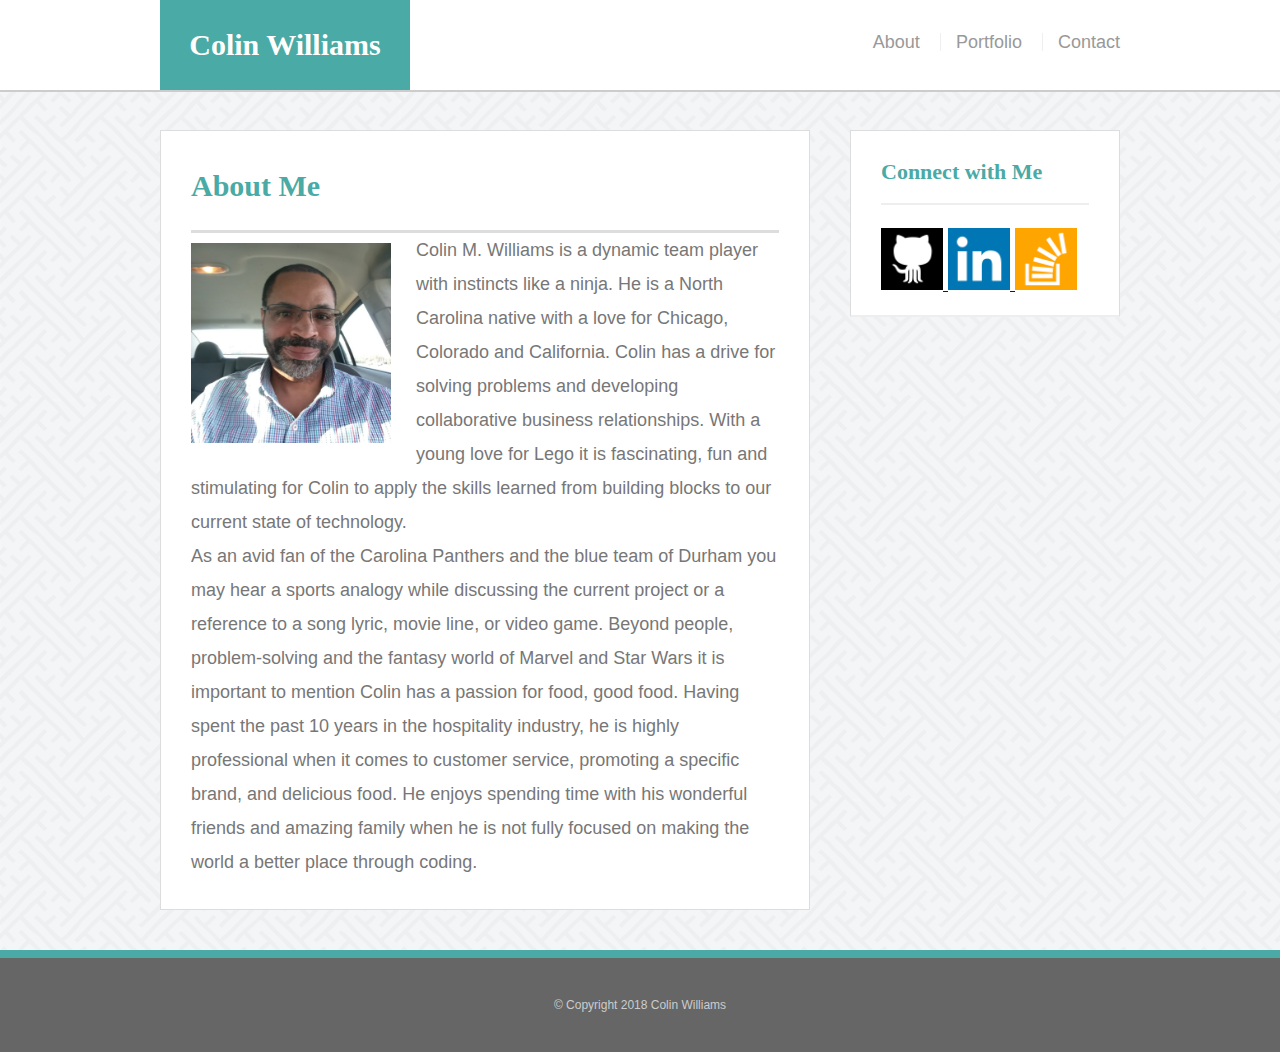
<file: index.html>
<!DOCTYPE HTML>
<HTML lang="en-us">

<HEAD>
	<TITLE>About Me</TITLE>
	<META charset="UTF-8">
	<link rel="stylesheet" type="text/css" href="assets/css/reset.css">
	<link rel="stylesheet" type="text/css" href="assets/css/style.css">
</HEAD>

<BODY>
	<header id="masthead">
		<div class="container">
			<a href="index.html" id="logo">Colin Williams</a>
			<nav>
				<a href="index.html">About</a>
				<a href="portfolio.html">Portfolio</a>
				<a href="contact.html">Contact</a>
			</nav>
		</div>
	</header>

	<div id="main-container" class="container">
		<section class="main-section">
			<h1>About Me</h1>

			<img src="assets/images/profile-image.jpg" class="auth-image">

			<p>Colin M. Williams is a dynamic team player with instincts like a ninja. He is a North Carolina native with a love for
				Chicago, Colorado and California. Colin has a drive for solving problems and developing collaborative business relationships.
				With a young love for Lego it is fascinating, fun and stimulating for Colin to apply the skills learned from building
				blocks to our current state of technology.</p>

			<p>As an avid fan of the Carolina Panthers and the blue team of Durham you may hear a sports analogy while discussing the
				current project or a reference to a song lyric, movie line, or video game. Beyond people, problem-solving and the fantasy
				world of Marvel and Star Wars it is important to mention Colin has a passion for food, good food. Having spent the past
				10 years in the hospitality industry, he is highly professional when it comes to customer service, promoting a specific
				brand, and delicious food. He enjoys spending time with his wonderful friends and amazing family when he is not fully
				focused on making the world a better place through coding.</p>
		</section>

		<section class="sidebar">
			<div id="connect">
				<h2>Connect with Me</h2>

				<a href="https://github.com/colin-m-williams" target="_blank">
					<img src="assets/images/if_github_401441.png" class="social" alt="Github">
				</a>
				<a href="https://www.linkedin.com/in/colin-williams-b4b85014a/" target="_blank">
					<img src="assets/images/if_social-linkedin-square1_771369.png" class="social" alt="LinkedIn">
				</a>
				<a href="https://stackoverflow.com/users/9190485/c-williams" target="_blank">
					<img src="assets/images/if_stackoverflow_273179.png" class="social" alt="Stack Overflow">
				</a>
			</div>
		</section>
	</div>

	<footer>
		&copy; Copyright 2018 Colin Williams
	</footer>

</BODY>

</HTML>
</file>
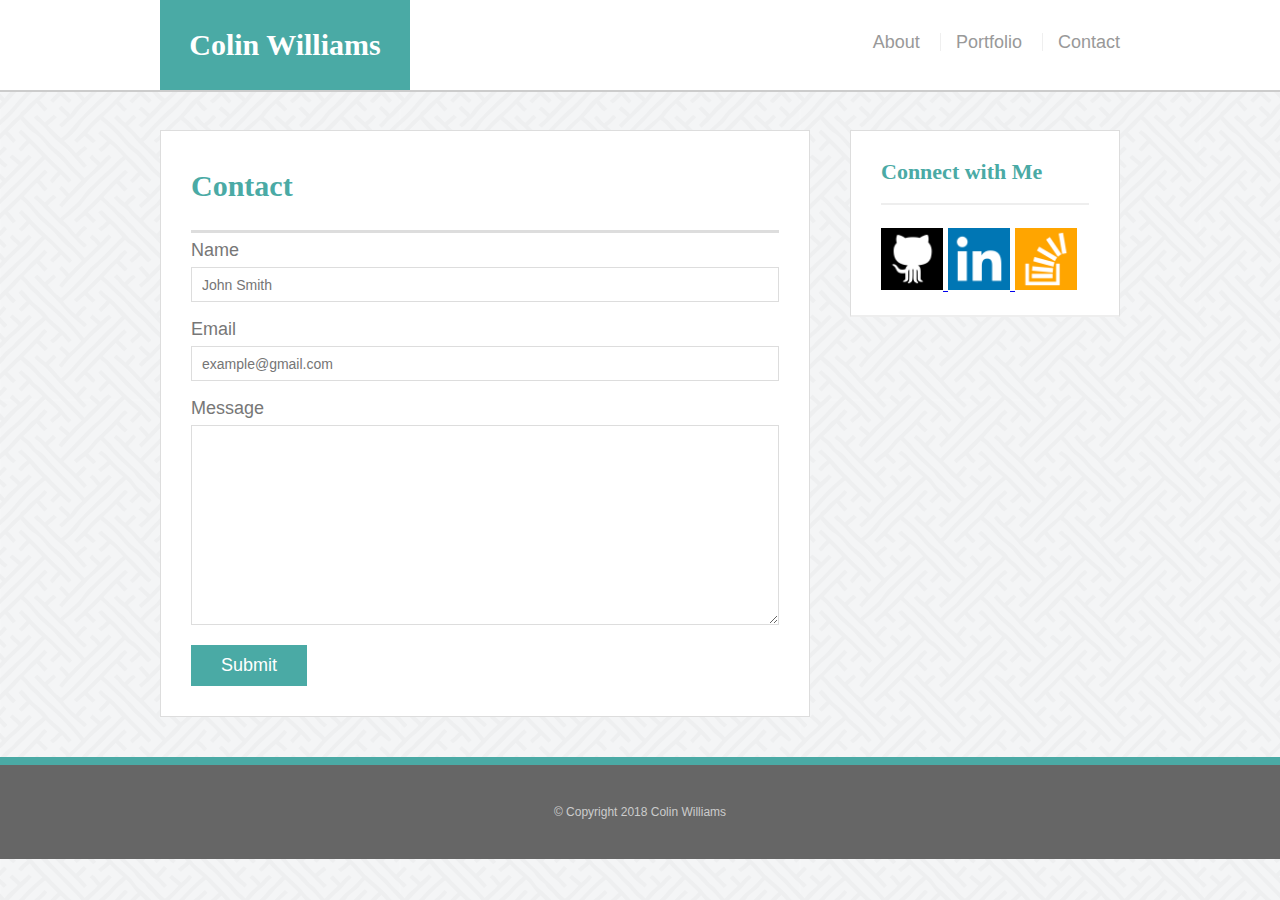
<file: contact.html>
<!DOCTYPE HTML>
<HTML lang="en-us">

<HEAD>
	<TITLE>Contact</TITLE>
	<META charset="UTF-8">
	<link rel="stylesheet" type="text/css" href="assets/css/reset.css">
	<link rel="stylesheet" type="text/css" href="assets/css/style.css">
</HEAD>

<BODY>
	<header id="masthead">
		<div class="container">
			<a href="index.html" id="logo">Colin Williams</a>
			<nav>
				<a href="index.html">About</a>
				<a href="portfolio.html">Portfolio</a>
				<a href="contact.html">Contact</a>
			</nav>
		</div>
	</header>

	<div id="main-container" class="container">
		<section class="main-section">
			<h1>Contact</h1>

			<form id="contact-form">
				<ul>
					<li>
						<label for="name">Name</label>
						<input type="text" name="name" id="name" placeholder="John Smith" required="required">
					</li>
					<li>
						<label for="email">Email</label>
						<input type="email" name="email" id="email" placeholder="example@gmail.com" required="required">
					</li>
					<li>
						<label for="message">Message</label>
						<textarea id="message" name="message" required="required"></textarea>
					</li>
				</ul>
				<input type="submit" name="submit">
			</form>

		</section>

		<section class="sidebar">
			<div id="connect">
				<h2>Connect with Me</h2>

				<a href="https://github.com/colin-m-williams" target="_blank">
					<img src="assets/images/if_github_401441.png" class="social" alt="Github">
				</a>
				<a href="https://www.linkedin.com/in/colin-williams-b4b85014a/" target="_blank">
					<img src="assets/images/if_social-linkedin-square1_771369.png" class="social" alt="LinkedIn">
				</a>
				<a href="https://stackoverflow.com/users/9190485/c-williams" target="_blank">
					<img src="assets/images/if_stackoverflow_273179.png" class="social" alt="Stack Overflow">
				</a>
			</div>
		</section>
	</div>

	<footer>
		&copy; Copyright 2018 Colin Williams
	</footer>

</BODY>

</HTML>
</file>
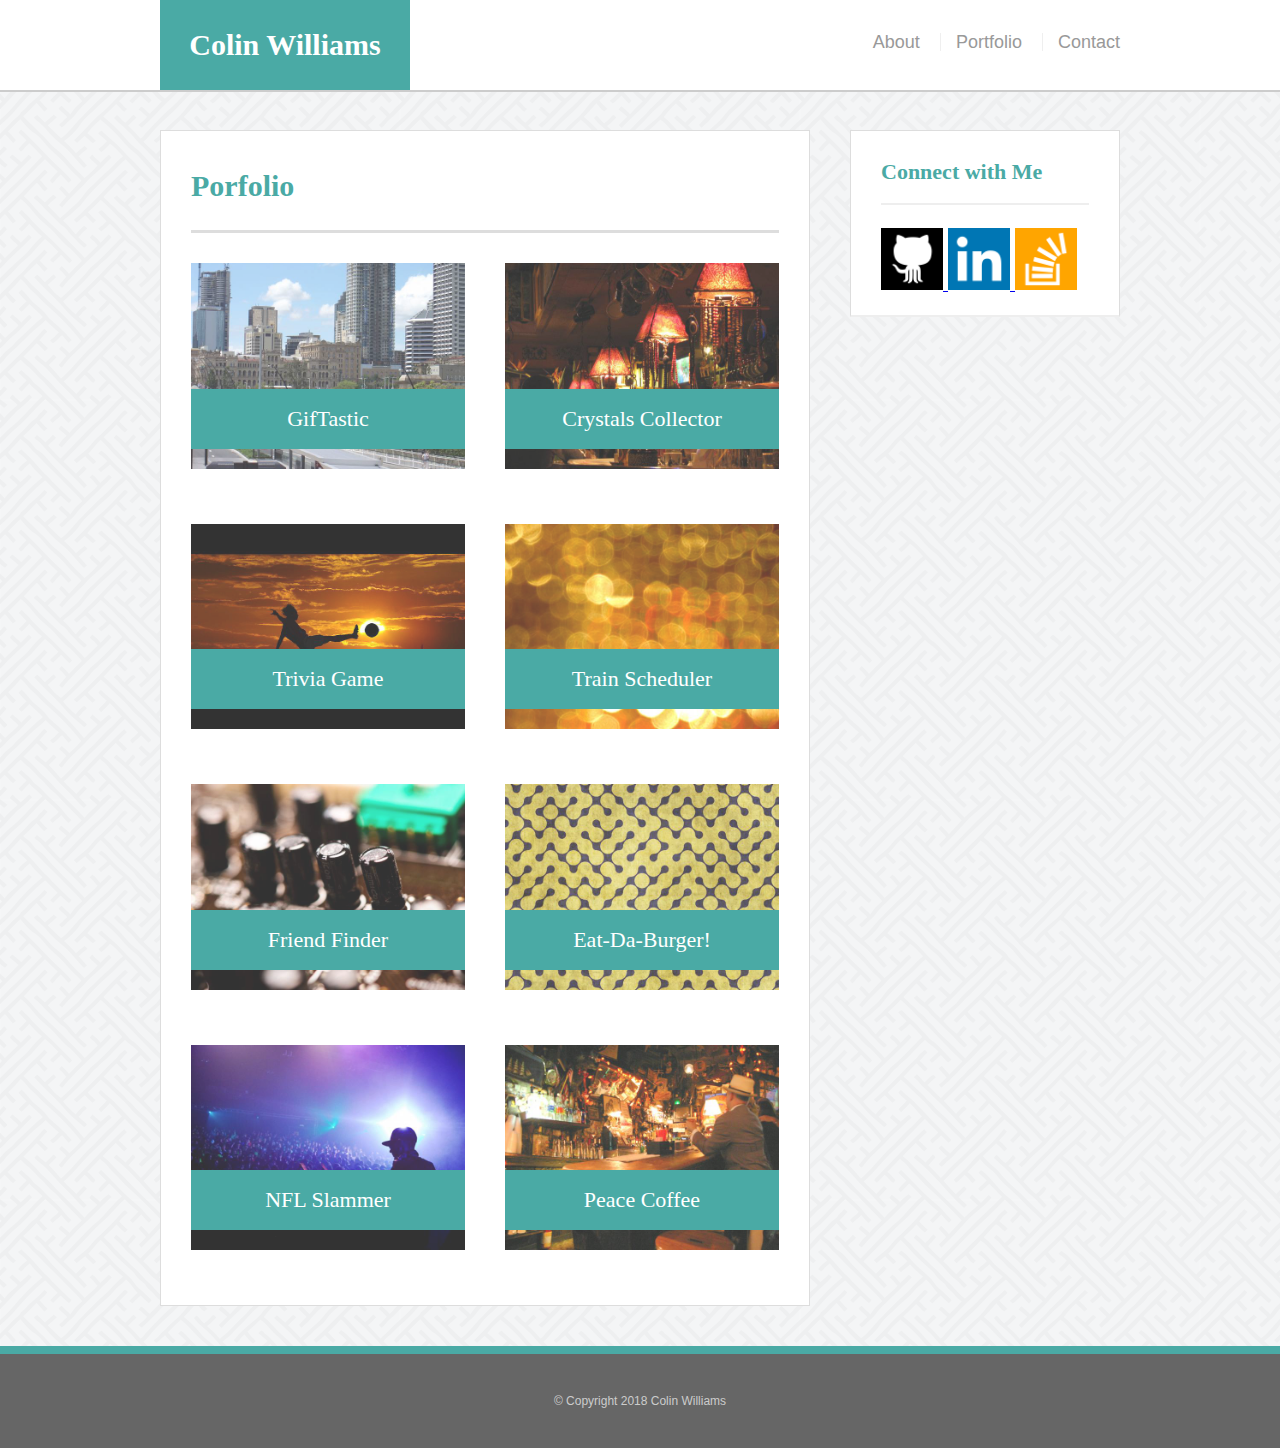
<file: portfolio.html>
<!DOCTYPE HTML>
<HTML lang="en-us">

<HEAD>
	<TITLE>Porfolio</TITLE>
	<META charset="UTF-8">
	<link rel="stylesheet" type="text/css" href="assets/css/reset.css">
	<link rel="stylesheet" type="text/css" href="assets/css/style.css">
</HEAD>

<BODY>
	<header id="masthead">
		<div class="container">
			<a href="index.html" id="logo">Colin Williams</a>
			<nav>
				<a href="index.html">About</a>
				<a href="portfolio.html">Portfolio</a>
				<a href="contact.html">Contact</a>
			</nav>
		</div>
	</header>

	<div id="main-container" class="container">
		<section class="main-section">
			<h1>Porfolio</h1>

			<div class="work">
				<img src="assets/images/project-1.jpg" class="auth-image" alt="Hangman">
				<a href="https://colin-m-williams.github.io/GifTastic/" target="_blank">
					<h3>GifTastic</h3>
				</a>
			</div>
			<div class="work">
				<img src="assets/images/project-2.jpg" class="auth-image" alt="Crystals Collector">
				<a href="https://colin-m-williams.github.io/week-4-game/" target="_blank">
					<h3>Crystals Collector</h3>
				</a>
			</div>
			<div class="work">
				<img src="assets/images/project-3.jpg" class="auth-image" alt="Trivia Game">
				<a href="https://colin-m-williams.github.io/TriviaGame/" target="_blank">
					<h3>Trivia Game</h3>
				</a>
			</div>
			<div class="work">
				<img src="assets/images/project-8.jpg" class="auth-image" alt="Train Scheduler">
				<a href="https://colin-m-williams.github.io/Train-Scheduler/" target="_blank">
					<h3>Train Scheduler</h3>
				</a>
			</div>
			<div class="work">
				<img src="assets/images/project-4.jpg" class="auth-image" alt="Friend Finder">
				<a href="https://fierce-plains-21938.herokuapp.com/" target="_blank">
					<h3>Friend Finder</h3>
				</a>
			</div>
			<div class="work">
				<img src="assets/images/project-7.jpg" class="auth-image" alt="Eat-Da-Burger!">
				<a href="https://afternoon-journey-42499.herokuapp.com/index" target="_blank">
					<h3>Eat-Da-Burger!</h3>
				</a>
			</div>
			<div class="work">
				<img src="assets/images/project-5.jpg" class="auth-image" alt="NFL Slammer">
				<a href="https://bh68484.github.io/Project1" target="_blank">
					<h3>NFL Slammer</h3>
				</a>
			</div>
			<div class="work">
				<img src="assets/images/project-6.jpg" class="auth-image" alt="Peace Coffee">
				<a href="https://thawing-badlands-69910.herokuapp.com/" target="_blank">
					<h3>Peace Coffee</h3>
				</a>
			</div>

		</section>

		<section class="sidebar">
			<div id="connect">
				<h2>Connect with Me</h2>

				<a href="https://github.com/colin-m-williams" target="_blank">
					<img src="assets/images/if_github_401441.png" class="social" alt="Github">
				</a>
				<a href="https://www.linkedin.com/in/colin-williams-b4b85014a/" target="_blank">
					<img src="assets/images/if_social-linkedin-square1_771369.png" class="social" alt="LinkedIn">
				</a>
				<a href="https://stackoverflow.com/users/9190485/c-williams" target="_blank">
					<img src="assets/images/if_stackoverflow_273179.png" class="social" alt="Stack Overflow">
				</a>
			</div>
		</section>
	</div>

	<footer>
		&copy; Copyright 2018 Colin Williams
	</footer>

</BODY>

</HTML>
</file>
<file: assets/css/style.css>
* {
	box-sizing: border-box;
}

body {
	background: url('../images/sayagata-400px.png');
	font-size: 18px;
	line-height: 34px;
	font-family: 'Arial', 'Helvetica Neue', Helvetica, sans-serif;
	color: #777;
}

.container {
	width: 100%;
	max-width: 960px;
	margin: 0 auto;
	clear: both;
}

h1, h2, h3, p {
	,margin-bottom: 20px;
}

p:last-child {
	margin-bottom: 0;
}

h1, h2, h3 {
	font-family: 'Georgia', Times, Times New Roman, serif;
	font-weight: 700;
	color: #4aaaa5;
}

h1 {
	font-size: 30px;
	line-height: 49px;
	border-bottom: 3px solid #ddd;
	padding-bottom: 20px;
} 

h2, h3 {
	font-size: 22px;
} 

/*header*/

#masthead {
	background: #fff;
	margin: 0 0 30px;
	z-index: 99;
	color: #fff;
	overflow: auto;
	border-bottom: 2px solid #ccc;
	position: fixed;
	width: 100%;
}

#logo {
	width: 250px;
	height: 90px;
	background: #4aaaa5;
	float: left;
	font-family: 'Georgia', Times, Times New Roman, serif;
	text-align: center;
	line-height: 90px;
	color: #fff;
	font-weight: 700;
	font-size: 30px;
	text-decoration: none;
}

nav {
	float: right;
	margin-top: 25px;
}

nav a {
	color: #999;
	text-decoration: none;
	margin-left: 15px;
	display: inline-block;
	border-left: 1px solid #efefef;
	padding-left: 15px;
	line-height: 18px;
}

nav a:first-child {
	border-left: 0 none;
}

/*main*/

#main-container {
	padding-top: 130px;
}

.main-section {
	background: #fff;
	padding: 30px;
	margin: 0 0 40px 0;
	width: 100%;
	max-width: 650px;
	float: left;
	border: 1px solid #ddd;
}

.auth-image {
	width: 200px;
	height: auto;
	margin-top: 10px;
	float: left;
	margin-right: 25px;
}

/*sidebar*/
.sidebar {
	background: #fff;
	padding: 30px;
	width: 100%;
	max-width: 270px;
	float: right;
	border: 1px solid #ddd;
	margin-bottom: 20px;
}

h3, .sidebar, h2 {
	border-bottom: 2px solid #eee;
	padding-bottom: 20px;
	margin-bottom: 15px;
	line-height: 22px;
}

.social {
	width: 62px;
	height: 62px;
	margin-top: 8px;
	margin-right: 5px;
}

.social:last-child {
	margin-right: 0;
}

/*footer*/
footer {
	background: #666;
	color: #fff;
	padding: 30px 0;
	clear: both;
	border-top: 8px solid #4aaaa5;
	color: #ccc;
	font-size: 12px;
	text-align: center;
	width: 100%;
}

/*portfolio*/
.work {
	width: 274px;
	overflow: auto;
	position: relative;
	float: left;
	margin: 20px 0 25px;
}

.work:nth-child(even) {
	margin-right: 40px;
}

.work img {
	width: 100%;
	border: 0 none;
	opacity: .8;
}

.work h3 {
	border-bottom: 0;
	background: #4aaaa5;
	color: #fff;
	text-align: center;
	position: absolute;
	bottom: 20px;
	padding: 15px;
	width: 100%;
	line-height: 30px;
	margin-bottom: 0;
	font-weight: 300;
}

/*contact*/

#contact-form ul {
	margin-bottom: 20px;
}

#contact-form li {
	margin-bottom: 10px;
}

label, input[type=text], input[type=email], textarea {
	display: block;
	width: 100%;
}

input[type=text], input[type=email], textarea {
	height: 35px;
	border: 1px solid #ddd;
	padding: 0 10px;
	font-size: 14px;
}

textarea {
	height: 200px;
}

input[type=submit] {
	background: #4aaaa5;
	border: 0 none;
	color: #fff;
	font-size: 18px;
	padding: 10px 30px;
	cursor: pointer;	
}

@media only screen and (max-width: 980px) {
	.container {
		padding-left: 0 20px;
		max-width: 768px;
	}
	#maim-container {
		padding-top: 130px;
	}
	.main-section {
		max-width: 420px;
	}
	.work {
		width: 100%;
	}
	.auth-image {
		width: 100%;
		margin-bottom: 20px;
	}
}

@media only screen and (max-width: 768px) {
	.main-section, .sidebar {
		max-width: 100%
	}
	#main-container {
		overflow: auto;
	}
	.sidebar {
		margin-bottom: 40px;
	}
	.work {
		width: 47%;
		margin-bottom: 10px;
	}
	.work:nth-child(even) {
		margin-right: 0;
	}
	.work:nth-child(odd) {
		float: right;
	}
	.auth-image {
		width: 50%;
	}
}

@media only screen and (max-width: 640px) {
	#masthead {
		position: static;
		margin-bottom: 20px;
	}
	header.container {
		padding: 0;
	}
	#main-container {
		padding-top: 0;
	}
	#logo, .work, .auth-image {
		width: 100%;
	}
	nav {
		text-align: center;
		width: 100%;
		margin: 15px 0;
	}
	nav a {
		width: 30%;
		padding-left: 0;
		margin-left: 0;
	}
}
</file>
